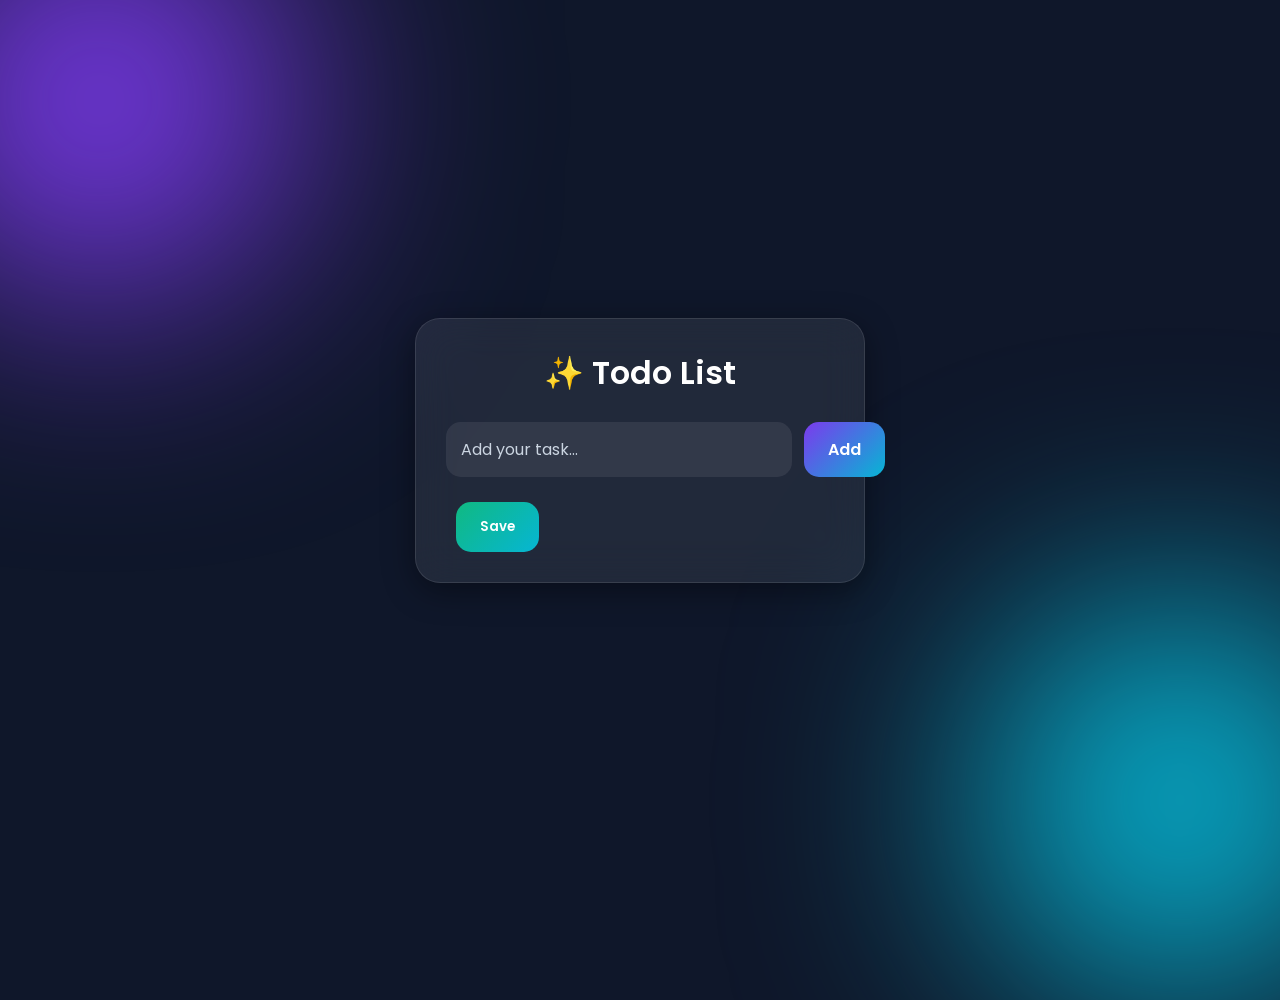
<file: todoapp/todo.html>
<!DOCTYPE html>
<html lang="en">
<head>
    <meta charset="UTF-8">
    <meta name="viewport" content="width=device-width, initial-scale=1.0">
    <title>Modern Todo App</title>
    <link rel="stylesheet" href="todo.css">

    <link href="https://fonts.googleapis.com/css2?family=Poppins:wght@300;400;500;600;700&display=swap" rel="stylesheet">
    <link rel="stylesheet" href="https://cdnjs.cloudflare.com/ajax/libs/font-awesome/6.5.1/css/all.min.css">
</head>
<body>

    <div class="background-animation"></div>

    <div class="todo-container">

        <h1>✨ Todo List</h1>

        <div class="input-box">

            <input
                type="text"
                id="todoInput"
                placeholder="Add your task..."
            >

            <button id="addBtn" onclick="addtodo()">
                Add
            </button>

        </div>

        <ul id="todoList">

            <!-- Dynamic Tasks -->

        </ul>
        <button id="saveBtn" onclick="saveTodos()">
    Save
        </button>

    </div>


    <script src="todo.js"></script>
</body>
</html>
</file>
<file: todoapp/todo.css>
*{
    margin:0;
    padding:0;
    box-sizing:border-box;
    font-family:'Poppins',sans-serif;
}

body{
    min-height:100vh;
    display:flex;
    justify-content:center;
    align-items:center;
    background:#0f172a;
    overflow:hidden;
}

/* Animated Background */

.background-animation::before,
.background-animation::after{
    content:"";
    position:absolute;
    width:400px;
    height:400px;
    border-radius:50%;
    filter:blur(120px);
    animation: move 8s infinite alternate;
}

.background-animation::before{
    background:#7c3aed;
    top:-100px;
    left:-100px;
}

.background-animation::after{
    background:#06b6d4;
    bottom:-100px;
    right:-100px;
}

@keyframes move{
    from{
        transform:translateY(0px);
    }
    to{
        transform:translateY(50px);
    }
}

/* Main Card */

.todo-container{
    width:450px;
    padding:30px;
    border-radius:25px;
    backdrop-filter:blur(20px);
    background:rgba(255,255,255,0.08);
    border:1px solid rgba(255,255,255,0.1);
    box-shadow:
    0 8px 32px rgba(0,0,0,0.4);
    z-index:10;
    animation: fadeIn 1s ease;
}

@keyframes fadeIn{
    from{
        opacity:0;
        transform:translateY(40px);
    }
    to{
        opacity:1;
        transform:translateY(0);
    }
}

h1{
    text-align:center;
    color:white;
    margin-bottom:25px;
    font-size:32px;
    font-weight:600;
}

/* Input Area */

.input-box{
    display:flex;
    gap:12px;
}

#todoInput{
    flex:1;
    padding:15px;
    border:none;
    outline:none;
    border-radius:15px;
    background:rgba(255,255,255,0.08);
    color:white;
    font-size:16px;
    transition:0.3s;
}

#todoInput::placeholder{
    color:#cbd5e1;
}

#todoInput:focus{
    transform:scale(1.02);
    box-shadow:0 0 15px rgba(99,102,241,0.6);
}

/* Add Button */

#addBtn{
    border:none;
    padding:15px 24px;
    border-radius:15px;
    background:linear-gradient(
        135deg,
        #7c3aed,
        #06b6d4
    );
    color:white;
    font-size:16px;
    cursor:pointer;
    transition:0.3s;
    font-weight:600;
}

#addBtn:hover{
    transform:translateY(-3px);
    box-shadow:
    0 8px 20px rgba(99,102,241,0.5);
}

#addBtn:active{
    transform:scale(0.95);
}

/* Todo List */

#todoList{
    list-style:none;
    margin-top:25px;
}

/* Dynamic Todo Item */

#todoList li{
    display:flex;
    justify-content:space-between;
    align-items:center;
    background:rgba(255,255,255,0.08);
    color:white;
    padding:16px;
    border-radius:18px;
    margin-top:14px;
    backdrop-filter:blur(20px);
    border:1px solid rgba(255,255,255,0.08);
    animation:slideIn 0.5s ease;
    transition:0.3s;
}

#todoList li:hover{
    transform:translateY(-4px);
    box-shadow:
    0 10px 20px rgba(0,0,0,0.3);
}

@keyframes slideIn{
    from{
        opacity:0;
        transform:translateX(-40px);
    }
    to{
        opacity:1;
        transform:translateX(0);
    }
}
.delete-icon{
    background: rgba(255,255,255,0.1);
    border: none;
    color: #ff4d4d;
    font-size: 18px;
    cursor: pointer;
    padding: 8px 12px;
    border-radius: 12px;
    transition: 0.3s;
}

.delete-icon:hover{
    transform: scale(1.1);
    background: rgba(255,255,255,0.2);
}
#saveBtn{
    border:none;
    padding:15px 24px;
    border-radius:15px;
    background:linear-gradient(135deg,#10b981,#06b6d4);
    color:white;
    margin-left:10px;
    cursor:pointer;
    font-weight:600;
}
</file>
